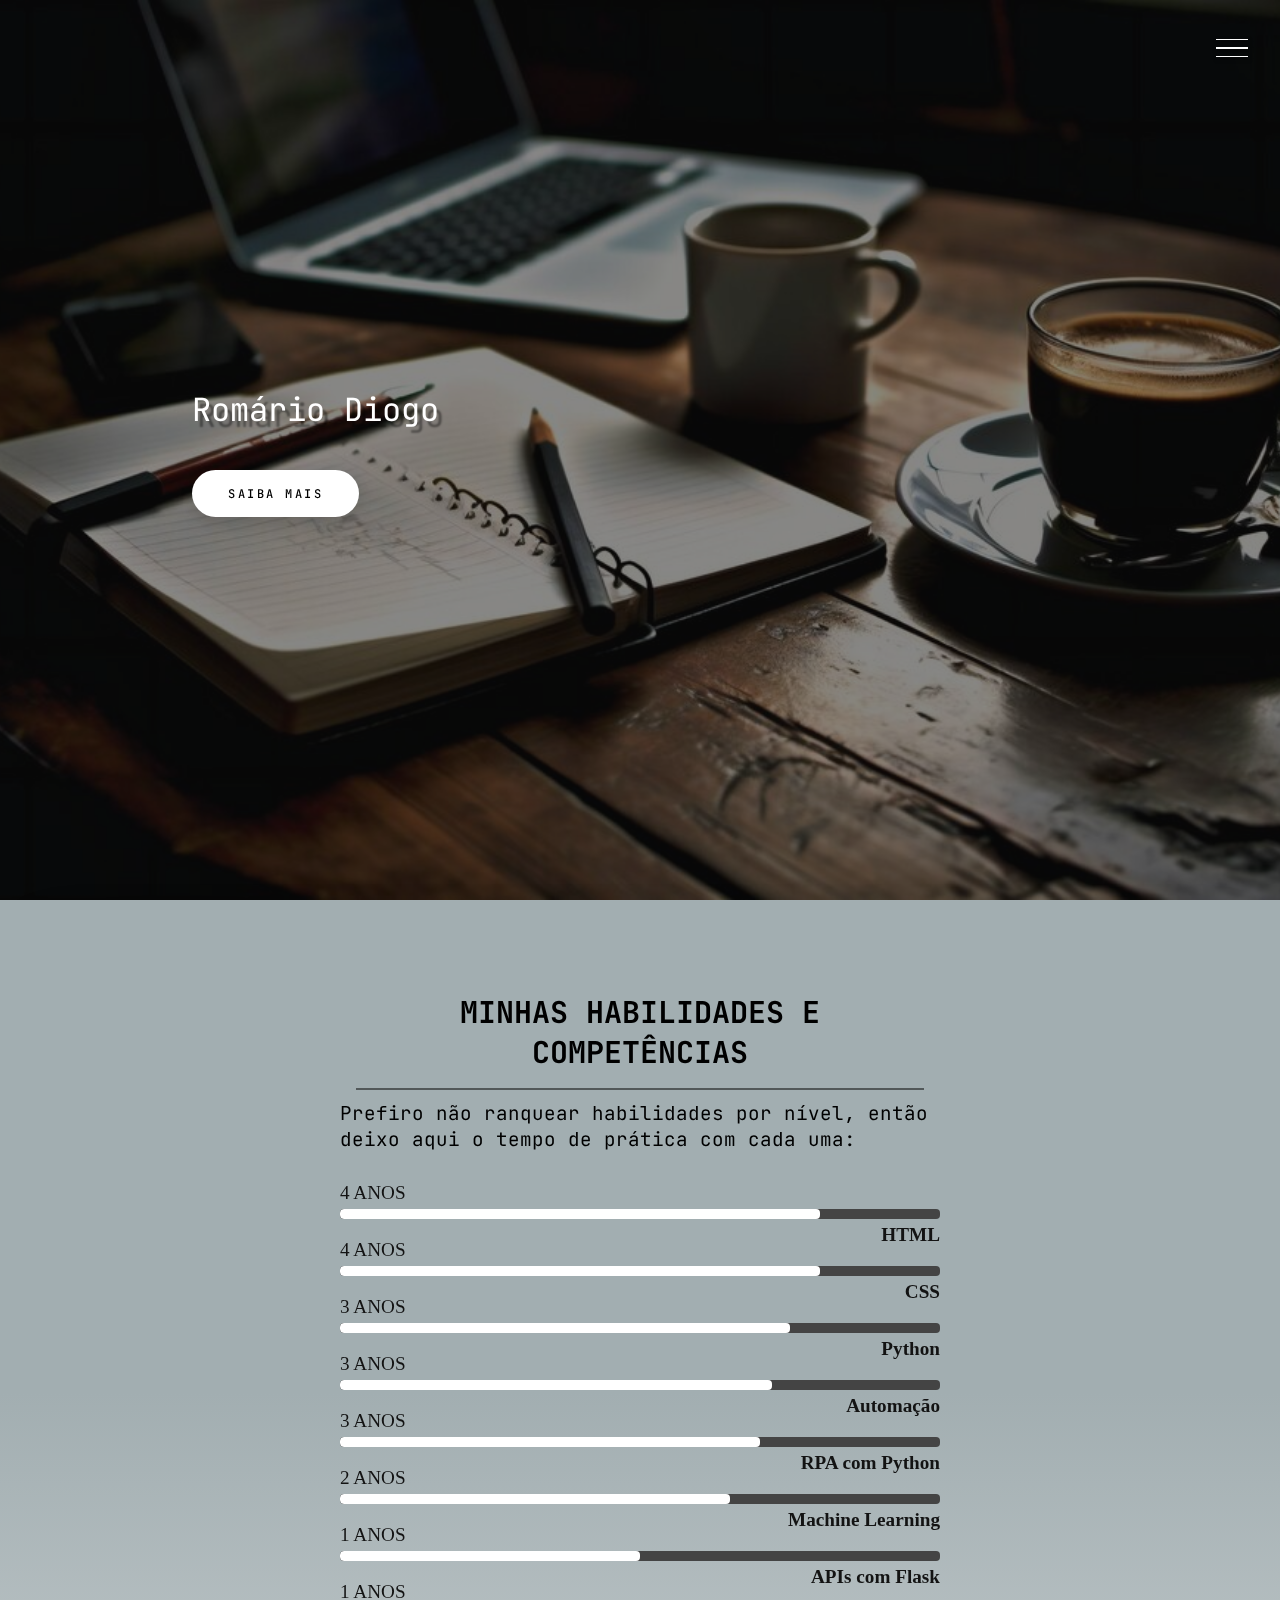
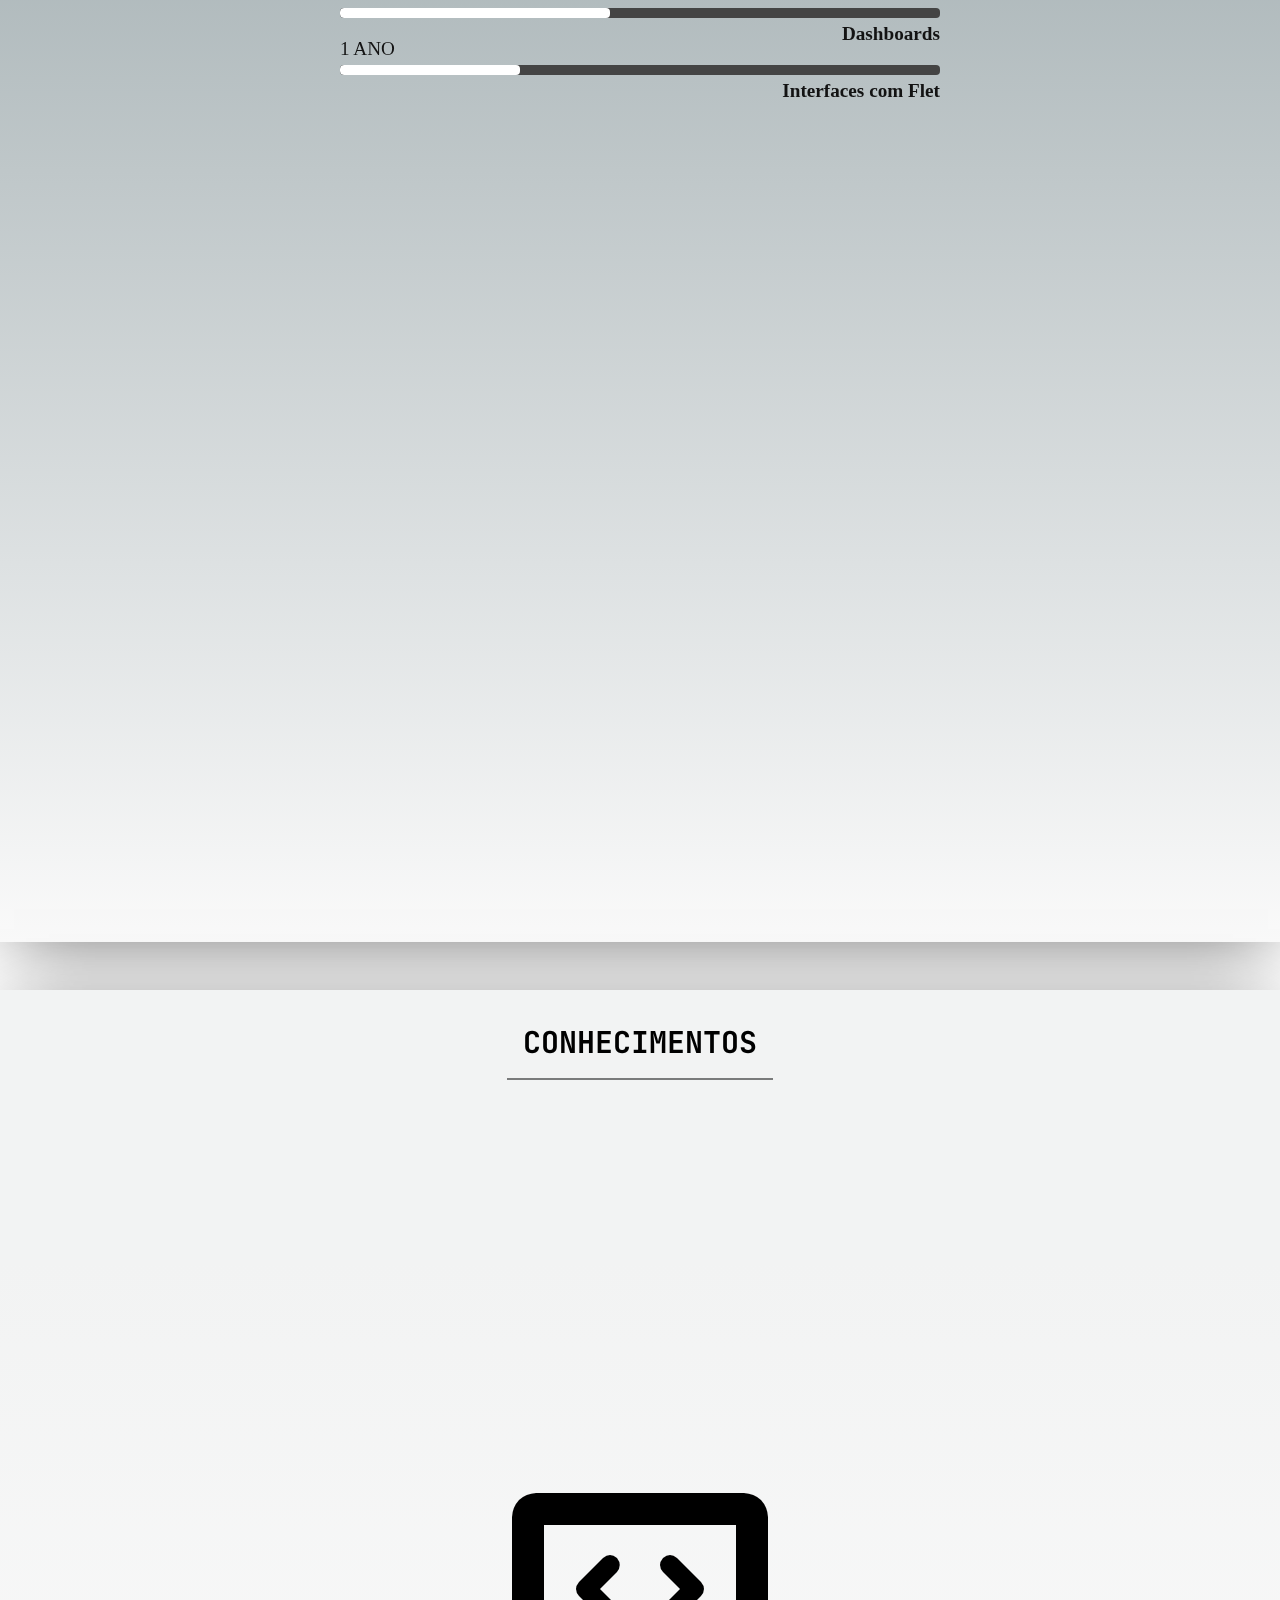
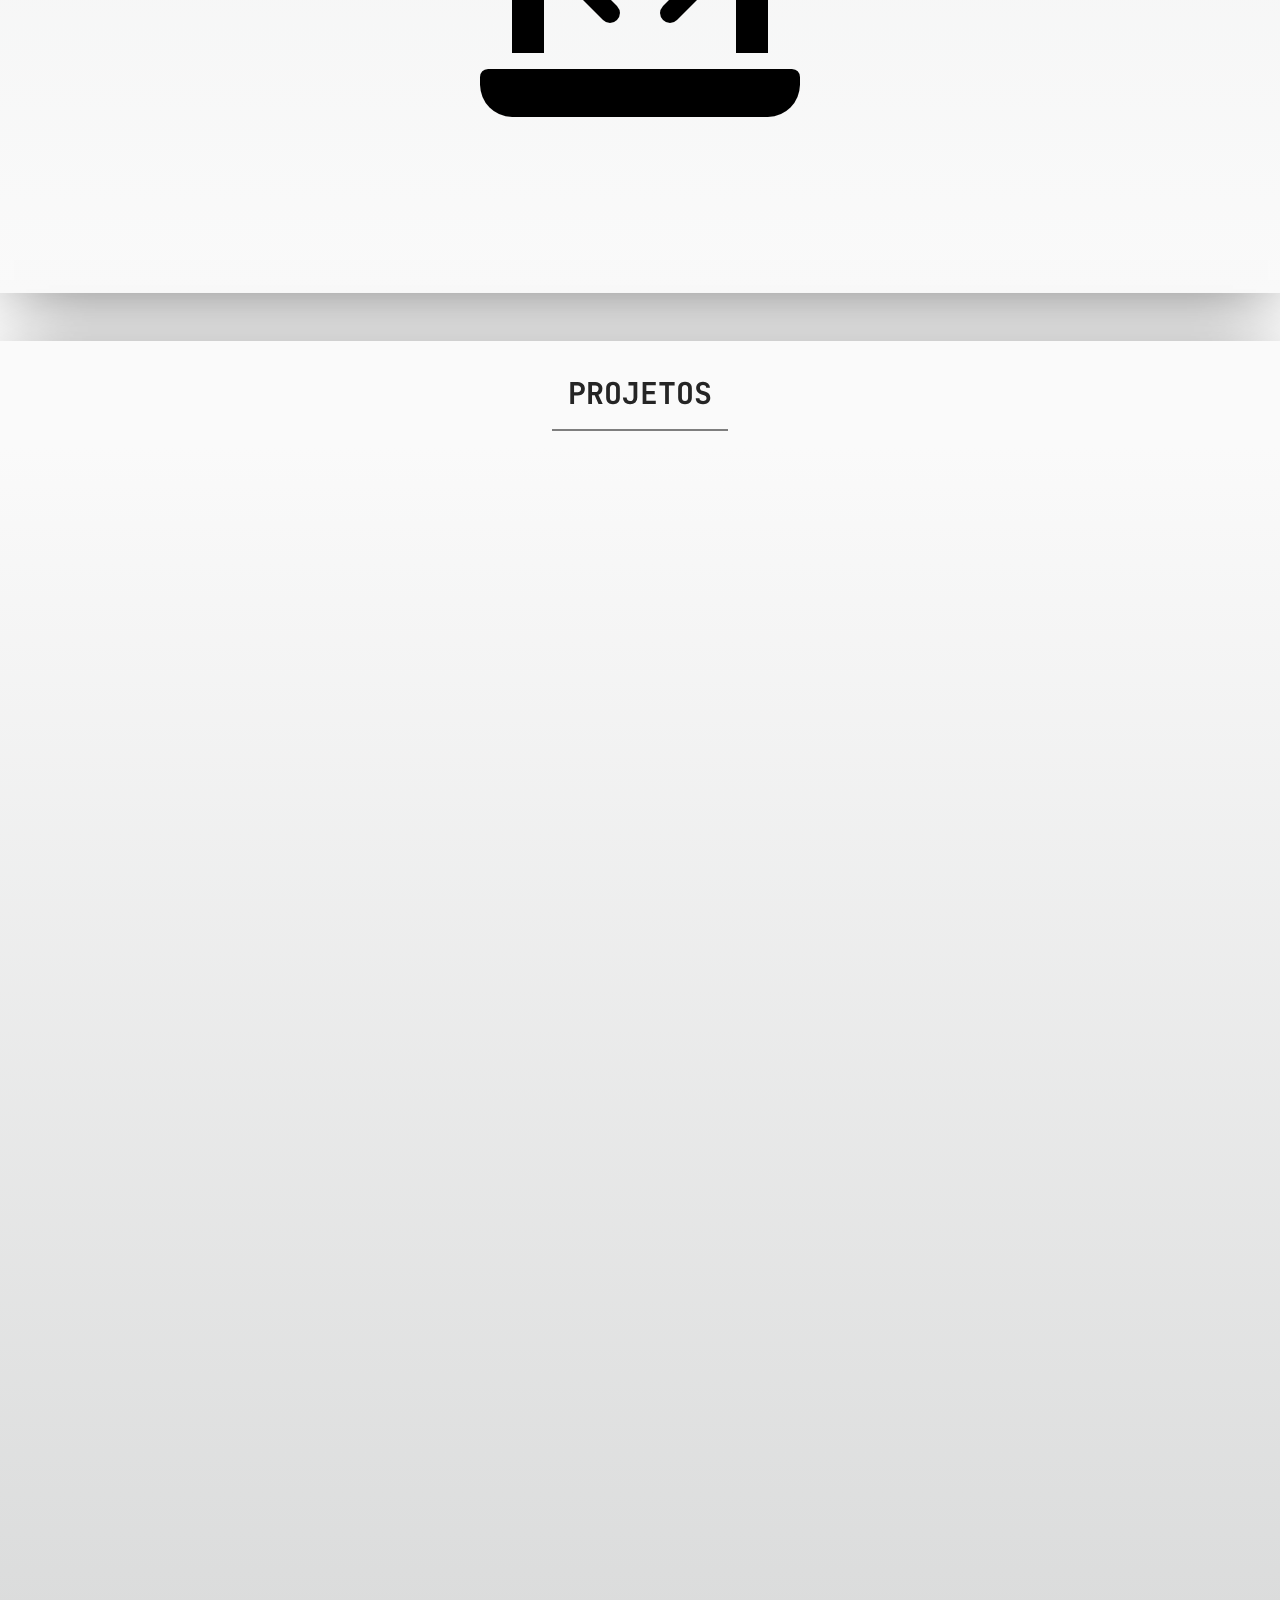
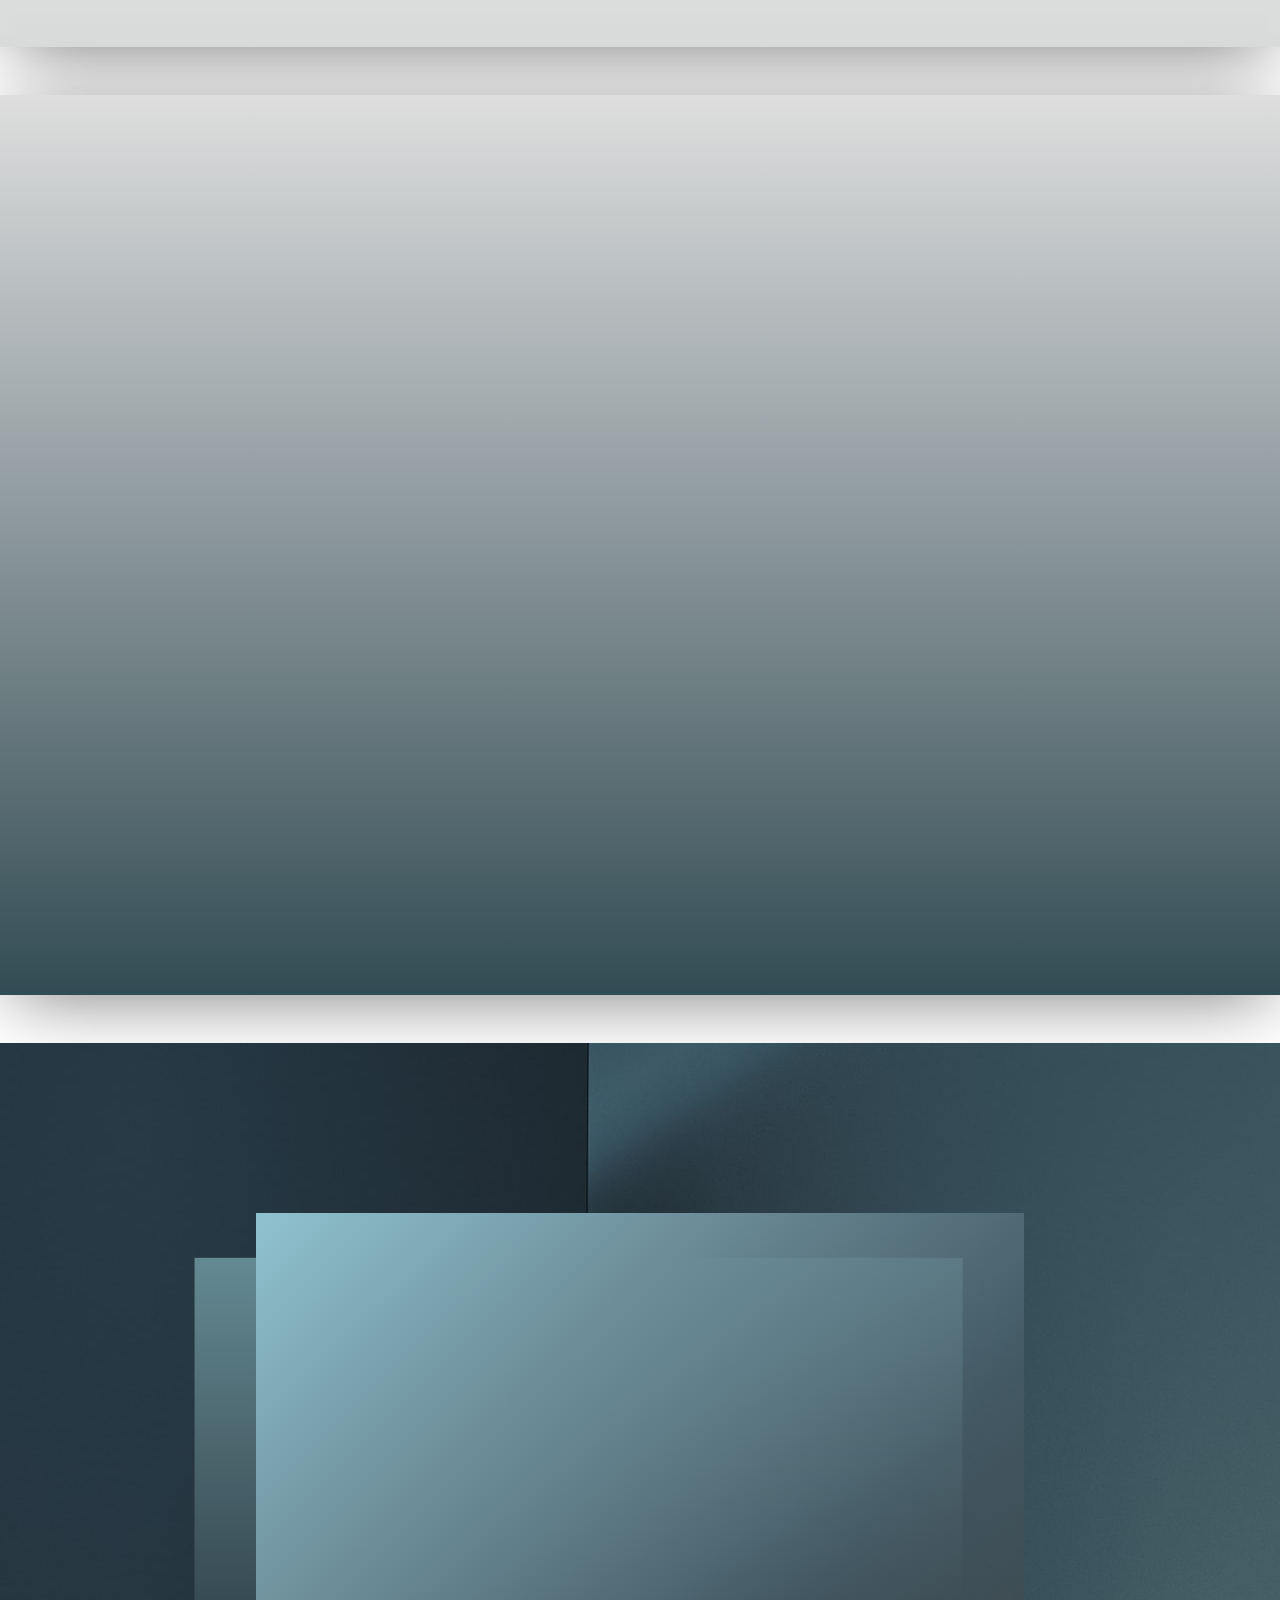
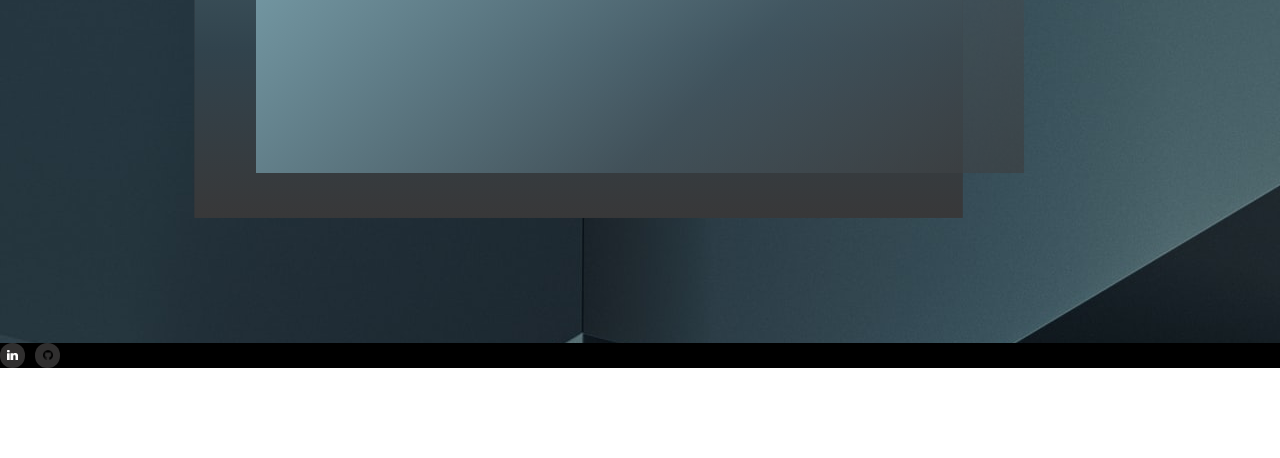
<file: index.html>
<!DOCTYPE html>
<html lang="pt-BR">
<head>
    <meta charset="UTF-8">
    <meta http-equiv="X-UA-Compatible" content="IE=edge">
    <meta name="viewport" content="width=device-width, initial-scale=1.0">
    <link rel="apple-touch-icon" sizes="180x180" href="./assets/images/apple-touch-icon.png">
    <link rel="icon" type="image/png" sizes="32x32" href="assets/images/favicon-32x32.png">
    <link rel="icon" type="image/png" sizes="16x16" href="assets/images/favicon-16x16.png">
    <link rel="manifest" href="assets/images/site.webmanifest">
    <link rel="stylesheet" href="./assets/css/style.css">
    <link rel="stylesheet" href="./assets/css/proprieties.css">
    <link rel="stylesheet" href="./assets/css/responsive.css">
    <link rel="stylesheet" href="./assets/css/KeyFrames.css">
    <title>Portfólio</title>
</head>
<body>
    
    <div class="container">

        <div class="hamburguer" id="Close-menu">
            <div class="line" id="line1"></div>
            <div class="line" id="line2"></div>
            <div class="line" id="line3"></div>
            <span>Fechar</span>
        </div>

        <header>
            <div class="img-wrapper">
                <img src="./assets/images/backgroundimg.jpg" alt="">
            </div>
            <div class="banner">    
                <h1 class="title-style">
                    <span class="break">Desenvolvedor </span> Python & <span id="skills"></span>
                </h1>
                  
                <p>Romário Diogo</p>
                <button class="ButtonCustom" id="button-banner" type="button">Saiba mais</button>
            </div> 

        </header>
        
        <section id="habilidades" class="secao-habilidades">
            <div class="habilidades-esquerda">
              <h2 >MINHAS HABILIDADES E COMPETÊNCIAS</h2>
              <p>
                Prefiro não ranquear habilidades por nível, então deixo aqui o tempo de prática com cada uma:
              </p>
              <div class="barra-habilidade"><span>4 ANOS</span><div><div style="width: 80%;"></div></div><strong>HTML</strong></div>
              <div class="barra-habilidade"><span>4 ANOS</span><div><div style="width: 80%;"></div></div><strong>CSS</strong></div>
              <div class="barra-habilidade"><span>3 ANOS</span><div><div style="width: 75%;"></div></div><strong>Python</strong></div>
              <div class="barra-habilidade"><span>3 ANOS</span><div><div style="width: 72%;"></div></div><strong>Automação</strong></div>
              <div class="barra-habilidade"><span>3 ANOS</span><div><div style="width: 70%;"></div></div><strong>RPA com Python</strong></div>
              <div class="barra-habilidade"><span>2 ANOS</span><div><div style="width: 65%;"></div></div><strong>Machine Learning</strong></div>
              <div class="barra-habilidade"><span>1 ANOS</span><div><div style="width: 50%;"></div></div><strong>APIs com Flask</strong></div>
              <div class="barra-habilidade"><span>1 ANOS</span><div><div style="width: 45%;"></div></div><strong>Dashboards</strong></div>
              <div class="barra-habilidade"><span>1 ANO</span><div><div style="width: 30%;"></div></div><strong>Interfaces com Flet</strong></div>

            </div>
          
            <div class="habilidades-foto">
                <img src="assets/images/foto.png" alt="Romário Diogo" class="img-perfil" data-anime="zoom" />
            </div>
            
          </section>
         
        <aside class="sidebar">
            <nav>
                <ul class="menu">
                    <li id="menu-1" class="menu-item"><a id="Close-menu" href="#" class="menu-link">home</a></li>
                    <li id="menu-2" class="menu-item"><a id="Close-menu" href="#conhecimentos" class="menu-link">conhecimentos</a></li>
                    <li id="menu-3" class="menu-item"><a id="Close-menu" href="#projetos" class="menu-link">projetos</a></li>
                    <li id="menu-4" class="menu-item"><a id="Close-menu" href="#contato" class="menu-link">contato</a></li>
                    <li id="menu-5" class="menu-item"><a id="Close-menu" href="#orcamento" class="menu-link">orçamento</a></li>
                    
                    
                </ul>
            </nav>
            <div class="social-media">
                <a id="social-1" href="#"><i class="fab fa-github"></i></a>
                <a id="social-2" href="#"><i class="fab fa-instagram"></i></a>
                <a id="social-3" href="#"><i class="fab fa-linkedin-in"></i></a>
            </div>
        </aside>

        <section class="sessao-conhecimentos" >
            <div class="sessao-header"id="conhecimentos">
                <h1 class="title-style">Conhecimentos</h1>
            </div>
            <div class="conhecimentos">
                <div class="conhecimento" data-anime="left">
                    <div class="conhecimento-header">
                        <i class="fab fa-html5"></i>
                        <h3>HTML</h3>
                    </div>
                    <div class="conhecimento-text">
                    </div>
                </div>
                <div class="conhecimento" data-anime="right">
                    <div class="conhecimento-header">
                        <i class="fab fa-css3-alt"></i>
                        <h3>CSS</h3>
                    </div>
                    <div class="conhecimento-text">
                    </div>
                </div>
                
                <div class="conhecimento" data-anime="right">
                    <div class="conhecimento-header">
                        <i class="fab fa-python"></i>
                        <h3>Python</h3>
                    </div>
                    <div class="conhecimento-text">
                    </div>
                </div>
                <div class="conhecimento" data-anime="left">
                    <div class="conhecimento-header">
                        <i class="fab fa-github"></i>
                        <h3>Git e Github</h3>
                    </div>
                    <div class="conhecimento-text">
                    </div>
                </div>

                <div class="imagemFundo">
                    <i class="fa-solid fa-laptop-code"></i>                
                </div>
        </section>
        <section class="sessao-projetos" id="projetos" >
            <div class="projetos-header">
                <h1>Projetos</h1>
            </div>
            <div class="cards">
                <div class="card" data-anime="up">
                    <div class="card-img-wrapper">
                        <video src="assets/videos/automacao.mp4" autoplay muted loop playsinline></video>
                    </div>
                    <div class="background">
                        <div class="card-info">
                            <h2>RPA <br>(Robotic Process Automation)</h2>
                            <P>Automação inteligente em Python para cadastro de produtos: economiza tempo e evita erros ao preencher dados automaticamente em um sistema web, ideal para e-commerces ou empresas com grande volume de produtos.</P>
                            <button class="ButtonSend">Saiba mais</button>
                        </div>
                    </div>
                </div>
                <div class="card" data-anime="up">
                    <div class="card-img-wrapper">
                        <img src="./media/proj2.jpg" alt="">
                    </div>
                    <div class="background">
                        <div class="card-info">
                            <h2>projeto2</h2>
                            <h3>HTML, CSS</h3>
                            <P>Lorem ipsum dolor sit amet consectetur adipisicing elit. Consequuntur placeat necessitatibus. </P>
                            <button class="ButtonSend">Saiba mais</button>
                        </div>
                    </div>
                </div>
                <div class="card" data-anime="up">
                    <div class="card-img-wrapper">
                        <img src="./media/proj3.jpg" alt="">
                    </div>
                    <div class="background">
                        <div class="card-info">
                            <h2>projeto3</h2>
                            <h3>HTML, CSS</h3>
                            <P>Lorem ipsum dolor sit amet consectetur adipisicing elit. Officiis provident debitis. </P>
                            <button class="ButtonSend">Saiba mais</button>
                        </div>
                    </div>
                </div>
                <div class="card" data-anime="up">
                    <div class="card-img-wrapper">
                        <img src="./media/proj4.jpg" alt="">
                    </div>
                    <div class="background">
                        <div class="card-info">
                            <h2>projeto4</h2>
                            <h3>HTML, CSS</h3>
                            <P>Lorem ipsum dolor sit amet consectetur adipisicing elit. Harum velit voluptatibus facilis eaque, nulla officia placeat. </P>
                            <button class="ButtonSend">Saiba mais</button>
                        </div>
                    </div>
                </div>
                
            </div>
        </section>

        

        <section class="section-contact" id="contato">
            <div class="contact-wrapper" data-anime="up">
                <div class="contact-left"></div>
                <div class="contact-right">
                    <h1>contato</h1>
                    <form class="form-contact">
                        <div class="input-group">
                            <input id="nome" type="text" class="field">
                            <label  for="nome" class="field-label">Nome</label>
                        </div>
                        <div class="input-group">
                            <input id="email" type="email" class="field">
                            <label for="email" class="field-label">E-mail</label>
                        </div>
                        <div class="input-group">
                            <textarea id="mensage" class="field" maxlength="1200"></textarea>
                            <small id="contador-mensagem">0 / 1000</small>
                            <label for="mensage" class="field-label">Mensagem</label>
                        </div>
                        <button class="ButtonCustom" type="button" onclick="enviarEmail()">Enviar</button>
                    </form>
                </div>
            </div>
        </section>
        


        <section class="section-budget" id="orcamento">
            <div class="box"></div>
            <div class="budget-wrapper">
                <div class="header-budget" data-anime="left">
                    <h1>Faça seu orçamento</h1>
                </div>
                
                <form class="form-budget">
                    
                    <div class="qtde-page" data-anime="right" >
                        <input type="checkbox" name="tipoProjeto" value="rpa" id="rpa" data-group="orcamento">
                        <label for="rpa">Automação de tarefas</label><br/>

                        <input type="checkbox" name="tipoProjeto" value="dashboard" id="dashboard" data-group="orcamento">
                        <label for="dashboard">Dashboard interativo</label><br/>
                      
                        <input type="checkbox" name="tipoProjeto" value="analise" id="analise" data-group="orcamento">
                        <label for="analise">Análise de dados</label><br/>
                      
                        <input type="checkbox" name="tipoProjeto" value="bot" id="bot" data-group="orcamento">
                        <label for="bot">Bot ou script inteligente</label><br/>
                      
                        <input type="checkbox" name="tipoProjeto" value="scraping" id="scraping" data-group="orcamento">
                        <label for="scraping">Web scraping</label><br/>
                      
                        <input type="checkbox" name="tipoProjeto" value="api" id="api" data-group="orcamento">
                        <label for="api">API ou integração</label>

                        <textarea id="descricao" rows="4" maxlength="1200" style="width: 100%;" placeholder="Explique em detalhes o que você precisa..."></textarea>
                        <span id="contador-mensagem" class="contador-caracteres">0 / 1000</span>
                        <p class="aviso">💡 O valor é uma estimativa. Após análise do seu projeto, o orçamento final será ajustado.</p>
                    </div>
                    
                    
                    <div class="group-layout" data-anime="up">
                        <label>Precisa de interface (ex: dashboard)?</label> 
                        <div>
                            <input type="radio" name="layout" id="layout-sim">
                            <label for="layout-sim">Sim, preciso </label>
                        </div>
                        <div>
                            <input type="radio" name="layout" id="layout-nao">
                            <label for="layout-não">Não preciso </label>
                        </div><br/>
                        
                        <div style="display: flex; align-items: center; gap: 10px;">
                            <label for="prazo">Prazo</label>

                            <input type="range" name="prazo" id="prazo" min="1" max="10" value="1">
                            <span id="prazo-texto">1 semana(s)</span>
                        </div>
                          
                        
                        <div class="btn">
                            <button type="submit" id="envio-form-orc" class="ButtonCustom">enviar</button>
                        </div>
                        
                        <label id="preco"> R$ 0,00</label>
                        
                    </div>
                     
                </form>
        </section> 

        <footer>
            <div class="footer--area">
                <div class="footer--item area1">
                    <div class="footer-social">

                        <a href="https://www.linkedin.com/feed/" target="_blank">
                            <img src="assets/images/linkedin.png" alt="LinkedIn de Romário" />
                        </a>
                          
                        <a href="https://github.com/2506roma" target="_blank">
                            <img src="assets/images/github.png" alt="GitHub de Romário" />
                        </a>
                    </div>
                </div>
            </div>
        </footer>                   
    </div>

    <script src="./script.js"></script>
</body>
</html>
</file>
<file: assets/css/style.css>
@import url('https://fonts.googleapis.com/css2?family=Baloo+Da+2:wght@400;500;600;700&family=JetBrains+Mono:wght@100;200;300;400&family=Josefin+Slab:ital,wght@0,300;0,400;0,600;0,700;1,300;1,400;1,600&family=Mulish:ital,wght@0,200;0,300;0,400;0,500;1,200;1,300;1,400&display=swap');

@import url(https://cdnjs.cloudflare.com/ajax/libs/font-awesome/6.0.0/css/all.min.css);


/* variedades =============================== */
* {
    margin:0;
    padding:0;
    list-style: none;
    text-decoration: none;
}

body {
    background-color: #ffffff;
    overflow-x:hidden;
}

html {
    scroll-behavior: smooth;
}



/* DATA-ANIME ============= */
[data-anime]{
    opacity: 0;
    transition: .3s;
}

[data-anime="up"]{
    opacity: 0;
    transform: translate3d(0px ,250px, 0px)
}

[data-anime="left"]{
    opacity: 0;
    transform: translate3d(10px ,0px, 0px)
}
[data-anime="right"]{
    opacity: 0;
    transform: translate3d(-10px ,0px, 0px)
}
[data-anime].animate{
    opacity: 1;
    transform: translate3d(0px, 0px, 0px)
}

/* ========================== */





/* headers========================== */
.sessao-header h1,
.contact-right h1,
.projetos-header h1{
    font-family: var(--font-tertiary);
    text-transform: uppercase;
    padding: 1rem;
    margin:1rem;
    font-size: 30px;
    border-bottom: 2px solid rgba(0, 0, 0, 0.493);
    text-align: center;
}
/* ================================ */






/* ============= hamburguer ============= */
.hamburguer{
    background-color:rgba(255, 0, 0, 0);
    width:2rem;
    height:2rem;
    position:fixed;
    z-index: 100;
    right: 2rem;
    top: 2rem;
    display:flex;
    flex-direction: column;
    justify-content: space-evenly;
    cursor: pointer;
}



/*  linhas do hamburguer */
.line {                               
    width: 100%;
    height: .1rem;
    background-color:white;
    transition: transform 1s;
    box-shadow: 1px 2px 4px 0px rgb(0 0 0 / 72%);
    
}

/* ============================================== */





/* .ButtonCustom custom */
.ButtonCustom {
    padding: 1.3em 3em;
    font-family: var(--font-tertiary);
    font-size: 12px;
    text-transform: uppercase;
    letter-spacing: 2.5px;
    font-weight: 500;
    color: #000;
    background-color: #fff;
    border: none;
    border-radius: 45px;
    box-shadow: 0px 8px 15px rgba(0, 0, 0, 0.1);
    transition: all 0.3s ease 0s;
    cursor: pointer;
    outline: none;
   }
   
   .ButtonCustom:hover {
    background-color: #f50000;
    box-shadow: 0px 15px 20px rgba(63, 63, 63, 0.4);
    color: #fff;
    transform: translateY(-7px);
   }
   
   .ButtonCustom:active {
    transform: translateY(-1px);
   }

/* ========================================================= */










/* header */

header{
    width:100%;
    height:100vh;
    overflow: hidden;
    position:relative;
}
.img-wrapper{
    width: 100%;
    height: 100%;

    background-color: rgba(2, 2, 2, 0.952);
}

.img-wrapper img {
    width: 100%;
    height: 100%;
    object-fit: cover;
    opacity: 0.5;
    animation: zoom 25s;
}

/* animação background */


.banner {
    position: absolute;
    top: 30%;
    left: 15%;
}

.banner h1 {
    color: white;
    font-size: 3.5rem;  
    font-family: var(--font-tertiary);
    font-weight: 300;
    text-transform: uppercase;
    text-shadow: .3rem .4rem 2px rgba(0, 0, 0, 0.404);
    line-height: 3.5rem;
    opacity: 0;
    animation: moveBanner 0.5s forwards;
    
}   


.banner p {
    font-family: var(--font-tertiary);
    font-size: 2rem;
    color: white;
    text-shadow: .3rem .4rem 2px rgba(0, 0, 0, 0.404);
    line-height: 3.5rem;
    margin-bottom: 2rem;
    animation: moveBanner 0.7s forwards;

}
.banner #button-banner{
    animation: moveBanner 1s forwards;
}


/* animação dos componentes do banner */

/* =========================================================== */




/* animação sidebar - menu ==================================== */
.sidebar {
    width: 20rem;
    height:100vh;
    background-color:rgb(182, 181, 181);
    position: fixed;
    top:0;
    right: -20rem;
    transition: all 0.4s;
    z-index: 2;
    backdrop-filter: blur(19px) saturate(124%);
    -webkit-backdrop-filter: blur(19px) saturate(124%);
    background-color: rgba(255, 255, 255, 0.47);
}




.show-menu .sidebar {
    right:0;  
}



.menu {
    position: absolute;
    top: 50%;
    left: 50%;
    transform: translate(-50%, -57%);
    text-align: center;
    text-transform: uppercase;
}



.hamburguer span{
    position: absolute;
    right: 50px;
    width: 5rem;
    height:2rem;
    padding:0.4rem;
    background-color: rgb(221, 220, 220);
    text-align: center;
    font-family: var(--font-primary);
    text-transform: uppercase;
    border-radius: 18px;
    opacity: 0;
}

.hamburguer span::before {
    content: " ";
    position: absolute;
    border-right: .5rem solid transparent;
    border-top: .5rem solid transparent;
    border-left: .5rem solid rgb(221, 220, 220);
    border-bottom: .5rem solid transparent;
    left: 5.7rem;
    bottom: .9rem;
    
}


/* conserto temporário do span */
@media (min-width: 821px ){ 

.show-menu .hamburguer:hover span {
    opacity: 1;
    transition-delay: 1s;
}


}

/* animação das linhas do menu */


.show-menu #line2 {
    transform:translate(-2px, -15px);
   background-color: rgba(255, 255, 255, 0.418)
}

.show-menu #line1 {
    transform: rotate(45deg) translate(.3rem, .44rem);
}
.show-menu #line3 {
    transform: rotate(-45deg) translate(.3rem, -.44rem);
}




.menu-link{
    font-family: var(--font-tertiary);
    font-size: 2rem;
    color: rgba(13, 14, 13, 0.801);
    transition:color 1s;
    
}



.menu-link:hover{
    color: rgb(255, 254, 254);
}

.menu-item {
    margin: 1.5em;
    
}

/* animação itens do menu =================================== */
.show-menu #menu-1 {
    animation: moveMenu .4s;
}
.show-menu #menu-2 {
    animation: moveMenu .6s ;
}
.show-menu #menu-3 {
    animation: moveMenu .8s ;
}
.show-menu #menu-4 {
    animation: moveMenu 1s ;
}
.show-menu #menu-5 {
    animation: moveMenu 1.3s ;
}


/* =============================================================== */








/* redes sociais */

.social-media {
    position: absolute;
    bottom:4rem;
    width: 100%;
    display: flex;
    justify-content: space-evenly;
    

}

.social-media i{
    background-color:transparent;
    color:black;
    height:2.5rem;
    font-size: 2.7rem;
    transition: color 1s;
}

.social-media i:hover{
    color:rgb(187, 3, 3);
    
}

 /* animação redes sociais */
.show-menu #social-1 {
    animation: moveBanner 1.6s;
}
.show-menu #social-2 {
    animation: moveBanner 1.8s;
}
.show-menu #social-3 {
    animation: moveBanner 2s;
}
/* ================================================== */



/* ============ HABILIDADES ========================= */

.secao-habilidades {
    background-color: #747d7e;
    background-image: linear-gradient(0deg, #fafafa 0%, #a2aeb1 70%);
    margin-bottom: 3rem;
    -webkit-box-shadow: 1px 12px 71px -13px rgba(0,0,0,0.55);
    -moz-box-shadow: 1px 12px 71px -13px rgba(0,0,0,0.55);
    box-shadow: 1px 12px 71px -13px rgba(0,0,0,0.55);
    display: flex;
    flex-wrap: wrap;
    justify-content: center;
    align-items: center;
    color: #fff;
    padding: 60px 20px;
    gap: 150px;
  }
  
  .habilidades-esquerda {
    max-width: 600px;
  }
  
  .habilidades-esquerda h2 {

    font-family: var(--font-tertiary);
    text-transform: uppercase;
    padding: 1rem;
    margin: 1rem;
    font-size: 30px;
    border-bottom: 2px solid rgba(0, 0, 0, 0.493);
    text-align: center;
    color: #000;

    margin-bottom: 10px;
  }
  
  .habilidades-esquerda p {
    font-family: var(--font-tertiary);
    color: #000;
    font-size: 1.2rem;
    margin-bottom: 30px;
  }
  
  .barra-habilidade {
    margin-bottom: 20px;
  }
  
  .barra-habilidade span {
    color: #131313;
    font-size: 1.2rem;
    display: block;
    margin-bottom: 5px;
  }
  
  .barra-habilidade strong {
    color: #131313;
    float: right;
    font-size: 1.2rem;
  }
  
  .barra-habilidade div {
    background-color: #444;
    border-radius: 4px;
    overflow: hidden;
    height: 10px;
    margin-bottom: 5px;
  }
  
  .barra-habilidade div > div {
    background-color: #fff; /* cor da barra — pode trocar */
    height: 100%;
    transition: width 1s;
  }
  
  .habilidades-foto {
    display: flex;
    width: 700px;
    height: 700px;
    align-items: center;
    justify-content: center;
  }
/* ====================================================== */
 
/*============Foto do Homem================================*/
  

@keyframes zoomRotate {
    0% {
      transform: scale(0.6) rotate(-10deg);
      opacity: 0;
    }
    100% {
      transform: scale(1) rotate(0deg);
      opacity: 1;
    }
  }
  
  .img-perfil {
    width: 520px;
    height: 520px;
    border-radius: 50%;
    object-fit: cover;
    border: 4px solid #fff;
    box-shadow: 0 0 30px rgba(255, 255, 255, 0.1);
    
    opacity: 0;
    transform: scale(0.6) rotate(-10deg);
    transition: all 0.8s ease;
  }
  
  .img-perfil.animate {
    animation: zoomRotate 1.2s ease forwards;
  }
  




/* ====================================================== */









/* conhecimentos=============================== */
.conhecimentos {
    
    display:grid;
    grid-template-columns: repeat(16, 1fr);
    grid-template-rows: repeat(6, 5.8rem);
    row-gap: 3rem ;
}

.conhecimento:nth-child(1) {
    grid-column: 4 / 7;
    grid-row: 1 / 3;
}

.conhecimento:nth-child(2) {
    grid-column: 3 / 6;
    grid-row: 3 / 5;
}
.conhecimento:nth-child(5) {
    grid-column: 4 / 7;
    grid-row: 5 / -1;
}
.conhecimento:nth-child(4) {
    grid-column: 11 / 14;
    grid-row: 1 / 3;
}
.conhecimento:nth-child(3) {
    grid-column: 12 / 15;
    grid-row: 3 / 5;
}
.conhecimento:nth-child(6) {
    grid-column: 11 / 14;
    grid-row: 5 / -1;
}



.imagemFundo {
    margin-top: 90px;
    grid-column: 7/ 11;     
    grid-row: 3 / 6;
    font-size: 20vw;
    text-align: center;
}



.sessao-conhecimentos {
    background-color: #747d7e;
    background-image: linear-gradient(0deg, #fafafa 0%, #F2F3F3 70%);
    margin-bottom: 3rem;
    -webkit-box-shadow: 1px 12px 71px -13px rgba(0,0,0,0.55);
    -moz-box-shadow: 1px 12px 71px -13px rgba(0,0,0,0.55);
    box-shadow: 1px 12px 71px -13px rgba(0,0,0,0.55);

}

.conhecimento {
    display: flex;
    flex-direction: column;
    text-align: center;
    font-family: var(--font-tertiary);
    font-size: 14px 
 
}

.conhecimento i{
    font-size: 7rem;
    transition: all .5s
}


.sessao-header {
    display: flex;
    align-items: center;
    justify-content: center;
}








/* projetos========================================== */
.sessao-projetos{
    width:100%;
    margin-bottom: 3rem;
    -webkit-box-shadow: 1px 12px 71px -13px rgba(0,0,0,0.55);
    -moz-box-shadow: 1px 12px 71px -13px rgba(0,0,0,0.55);
    box-shadow: 1px 12px 71px -13px rgba(0,0,0,0.55);
    

}
.projetos-header{
    display:flex;
    justify-content:center;
    background-color: #fafafa;
    color: rgb(37, 37, 37);
}


.cards{
    display:flex;
    justify-content:space-evenly;
    flex-wrap: wrap;
    padding-bottom:8rem;
    padding-top: 3rem;
    background-color: #ededf2;
    background-image: linear-gradient(180deg, #fafafa 0%, #dadbdb 100%);

    
}

    .card{
        width:20rem;
        height:30rem;
        margin: 1rem;
        border: 1px transparent;
        border-radius: 30px;
        -webkit-box-shadow: 3px 0px 50px -3px rgba(0,0,0,0.41);
        -moz-box-shadow: 3px 0px 50px -3px rgba(0,0,0,0.41);
        box-shadow: 3px 0px 50px -3px rgba(0,0,0,0.41);     
    }
    
    .card-img-wrapper {
        width:100%;
        height:100%;
        border:inherit;
        border-radius: inherit;
    }
    .card-img-wrapper img {
        object-fit: cover;
        width: 100%;
        height:100%;
        border: inherit;
        border-radius:inherit;
        
        
    }

    


    .background {
        width:20rem;
        height:30rem;
        position: relative;
        bottom:30rem;
        border: inherit;
        border-radius: inherit;
        
        opacity: 0;
        
    }
 

    .card-info{
        display: flex;
        height:15rem;
        width:15rem;
        flex-direction: column;
        align-items: center;
        text-align: center;
        justify-content:center;
        border-radius: inherit;
        
        backdrop-filter: blur(19px) saturate(124%);
        -webkit-backdrop-filter: blur(19px) saturate(124%);
        background-color: rgba(255, 255, 255, 0.47);
        padding:1rem;
        
        -webkit-box-shadow: 3px 0px 37px 6px rgba(0,0,0,0.55);
        -moz-box-shadow: 3px 0px 37px 6px rgba(0,0,0,0.55);
        box-shadow: 3px 0px 37px 6px rgba(0,0,0,0.55); 

        position: absolute;
        bottom:6rem;
        left: 1.6rem;

        font-family: var(--font-tertiary);
        color: rgb(46, 46, 46);
        opacity: 1;
    }


    .card-info p,
    .card-info h3,
    .card-info h2 {
        margin-bottom: .2rem;
    }

    
    .background:hover {
        opacity: 1;
        background-color: rgba(182, 182, 182, 0.651);
        animation: opacity .5s;
    }



.card-info .ButtonSend {
    position: relative;
    margin-top: 2rem;
    font-size: 10px;
    text-transform: uppercase;
    text-decoration: none;
    padding: 1em 2.5em;
    display: inline-block;
    border-radius: 6em;
    transition: all .2s;
    border: none;
    font-family: inherit;
    font-weight: 500;
    color: black;
    background-color: white;
    cursor: pointer;
   }
   
   .card-info .ButtonSend:hover {
    transform: translateY(-3px);
    box-shadow: 0 10px 20px rgba(0, 0, 0, 0.2);
   }
   
   .card-info .ButtonSend:active {
    transform: translateY(-1px);
    box-shadow: 0 5px 10px rgba(0, 0, 0, 0.2);
   }
   
   .card-info .ButtonSend::after {
    content: "";
    display: inline-block;
    height: 100%;
    width: 100%;
    border-radius: 100px;
    position: absolute;
    top: 0;
    left: 0;
    z-index: -1;
    transition: all .4s;
   }
   
   .card-info .ButtonSend::after {
    background-color: #fff;
   }
   
   .card-info .ButtonSend:hover::after {
    transform: scaleX(1.4) scaleY(1.6);
    opacity: 0;
   }


   .card-img-wrapper video {
    object-fit: cover;
    width: 100%;
    height: 100%;
    border: inherit;
    border-radius: inherit;
    display: block;
}





/* contato=========================== */

.section-contact {
    width:100%;
    height:100vh;
    margin-bottom: 3rem;
    background-color: #a4a4a4;
    background-image: linear-gradient(0deg, #2a454eee 0%, #dedede 100%);
    -webkit-box-shadow: 1px 12px 71px -13px rgba(0,0,0,0.55);
    -moz-box-shadow: 1px 12px 71px -13px rgba(0,0,0,0.55);
    box-shadow: 1px 12px 71px -13px rgba(0,0,0,0.55);


    display: flex;
    justify-content: center;
    align-items: center;
}

.contact-wrapper {
    width:70%;
    height:30rem;
    background-color: grey;
    display: flex;
    box-shadow: 0 5px 10px rgba(0, 0, 0, 0.377);
    transition: all 1s
}

.contact-wrapper:hover {
    border-radius:0% 100% 13% 87% / 100% 0% 100% 0% ;
}

.contact-left {
    background-image: 
     linear-gradient(rgba(119, 129, 141, 0.555), rgba(34, 66, 70, 0.548)),
     url(../images/bgleft.jpg);
    background-size: cover;
    width:25%;
    height:30rem;
}

.contact-right {
    width:75%;
    background-color: #eee;
    padding: 1rem 3rem 3rem 3rem;
    border-radius: inherit;
}


.form-contact {
    width:100%;
    display: flex;
    flex-direction: column;
    align-items: center;
}

.field{
    background:transparent;
    border:none;
    border-bottom: 2px dashed grey;
    width:20rem; 
    font-size: 1rem;
    font-family: var(--font-tertiary);
    outline:none;
    margin:2rem;
}

.input-group {
    position:relative;
}

.field-label {
    position: absolute;
    top:.5rem;
    left:0;
    font-family: var(--font-tertiary);
    text-transform: uppercase;
    font-size: 1rem;

    transition: all 0.3s
}
.form-contact button {
    margin-top: 0;
}


.field:focus ~ label{
    top:0;
    font-size: 1rem;
}

.field:focus {
    border-bottom: 2px solid grey;
}

.input-group textarea {
    max-width: 24rem;
    max-height: 4rem;
}






/* ==================orçamento================= */


.section-budget {
    width:100%;
    min-height:100vh;
    background-image: url(../images/bgs.jpg);
    object-fit: cover;
    display:flex;
    flex-direction: column;
    justify-content: center;
    align-items: center;
    font-family: var(--font-tertiary);
}

.budget-wrapper {
    background-color: #3c3c3d31;
    background-image: linear-gradient(315deg, #3c3c3d8a 0%, #4b647185 30%, #6c8d98 66%, #8fc2cf 100%);
    

    width:60%;
    height: 35rem;
    display: flex;
    flex-direction: column;
    justify-content: center;
    align-items: center;
    z-index: 1;
}

.header-budget {
    background-color: rgb(187, 198, 207);
    position: relative;
    bottom: 7.5rem;
    width: 20rem;
    height:4rem;
    display: flex;
    justify-content:center;
    align-items: center;  
    border-radius: 18px;
    text-transform: uppercase;
    top: -35px;

}

.box {
    background-color: #383839;
    background-image: linear-gradient(0deg, #383839 0%, #31434d 30%, #4b656d 66%, #638992 100%);

    width:60%;
    height: 35rem;
    position:absolute;
    transform:translate(-8%, 8%);
    z-index: 0;
}

.qtde-page {
    
    /*height:16rem;*/
    background-color:rgba(255, 0, 0, 0.555);
    padding:.5rem;
    margin-bottom: 3rem;
}

.qtde-page,
.group-layout {
    
    background-color: #ffffff73;
    background-image: linear-gradient(180deg, #c5d0d36c 0%, #b3b4b462 100%);
    

    -webkit-box-shadow: 3px 0px 37px 6px rgba(0, 0, 0, 0.308);
    -moz-box-shadow: 3px 0px 37px 6px rgba(0, 0, 0, 0.247);
    box-shadow: 3px 0px 37px 6px rgba(0, 0, 0, 0.144); 
     
    border-radius: 7px ;
    text-transform: uppercase;
}

.qtde-page,
.group-layout {
    width:33rem;
    padding:.5rem;
}

.form-budget{
    font-family: var(--font-tertiary);
    font-weight: 2em;
}

.btn {
    position: relative;
    top:56px;
    display: flex;
    justify-content: center;
}

#preco {
    font-size: 20px;
    position: relative;
    bottom: 40px;
}


.check {
    position: relative;
    width: 15px;
    height: 15px;
    border-radius: 2px;
    appearance: none;
    background-color: #bbb;
    transition: all .3s;
   }
   
   .check::before {
    content: '';
    position: absolute;
    border: solid #fff;
    display: block;
    width: .3em;
    height: .6em;
    border-width: 0 .2em .2em 0;
    z-index: 1;
    opacity: 0;
    right: calc(50% - .3em);
    top: calc(50% - .6em);
    transform: rotate(0deg);
    transition: all .3s;
    transform-origin: center center;
   }
   
   .check:checked {
    animation: checkbx .3s ease-in forwards;
    background-color: rgb(120, 190, 120);
   }
   
   .check:checked::before {
    opacity: 1;
    transform: rotate(405deg);
   }
   
  

/* footer */
footer {
    width:100%;
    background-color:#000;
    
    
}
.footer--area {
    margin:auto;
    color:#FFF;
    display:flex;
}
.footer--item {
    flex:1;
}
.footer-social {
    display:flex;
}
.footer-social a {
    display:block;
    width:25px;
    height:25px;
    background-color:rgb(48, 47, 47);
    display:flex;
    justify-content: center;
    align-items: center;
    border-radius:12px;
    margin-right:10px;
}
.footer-social a:hover {
    background-color:#80a1a0;
}
.footer-social img {
    height:10px;
}
.footer--item.area2 {
    color:#999;
    line-height:20px;
    font-size:13px;
    padding:8px;
}
.footer--item.area3 form {
    background-color:#333;
    text-align:center;
    padding:30px;
}
.footer--item.area3 input {
    width:100%;
    height:40px;
    border:0;
    background:transparent;
    border-bottom:1px solid #CCC;
    outline:0;
    color:#FFF;
    font-size:14px;
    text-align:center;
    margin-bottom: 30px;
}

footer .button:hover {
    background-color: rgb(97, 97, 97);
    
}
input[type="checkbox"] {
    appearance: none;
    width: 18px;
    height: 18px;
    border: 2px solid #ccc;
    border-radius: 4px;
    background-color: #fff;
    cursor: pointer;
    transition: all 0.2s ease-in-out;
    position: relative;
  }
  
  /* Quando marcado */
  input[type="checkbox"]:checked {
    border-color: #00cc66;
  }
  
  /* Check interno (simula o ícone de visto) */
  input[type="checkbox"]::after {
    content: "";
    position: absolute;
    display: none;
    left: 5px;
    top: 1px;
    width: 4px;
    height: 9px;
    border: solid #fff;
    border-width: 0 2px 2px 0;
    transform: rotate(45deg);
  }
  
  /* Mostrar visto quando marcado */
  input[type="checkbox"]:checked::after {
    display: block;
  }
  

  .contador-caracteres {
    font-size: 0.70rem;
    color: #666;
    text-align: right;
    margin-top: 4px;
    display: block;
  }
</file>
<file: assets/css/proprieties.css>
:root{
    --font-primary: "Baloo Da 2", serif;
    --font-secondary: "Josefin Slab", serif;
    --font-tertiary: 'JetBrains Mono', monospace;
    --font-action: "Mulish", serif;
}
</file>
<file: assets/css/responsive.css>
/* ========== BASE: Mobile-first até 479px (ex: iPhone SE) ========== */
@media (max-width: 479px) {
    .secao-habilidades {
      flex-direction: column;
      gap: 40px;
      text-align: center;
    }
  
    .habilidades-esquerda,
    .habilidades-foto {
      width: 90%;
    }
  
    .img-perfil {
      width: 180px;
      height: 180px;
    }
  
    .banner {
      left: 5%;
      top: 25%;
    }
  
    .banner h1 {
      font-size: 2rem;
      line-height: 2.2rem;
    }
  
    .banner p {
      font-size: 1.3rem;
    }
  
    .imagemFundo {
      margin-top: 220px;
    }
  
    /* ===== Orçamento ajustado para mobile ===== */
    .section-budget {
      padding-top: 40px;
      padding-bottom: 40px;
      min-height: auto;
    }
  
    .budget-wrapper {
      width: 100%;
      height: auto;
    }
  
    .qtde-page,
    .group-layout {
      width: 90%;
      font-size: 0.9rem;
    }
  
    textarea#descricao {
      width: 100% !important;
    }
  
    .qtde-page {
      margin-bottom: 2rem;
      padding: 1rem;
      background-color: rgba(255, 255, 255, 0.1);
      border-radius: 8px;
      backdrop-filter: blur(5px);
    }
  
    .group-layout {
      padding: 1rem;
      background-color: rgba(255, 255, 255, 0.1);
      border-radius: 8px;
      backdrop-filter: blur(5px);
    }
    .aviso{
        font-size: 11px;
    }
  }
  
  
  /* ========== SMALL DEVICES: até 767px ========== */
  @media (max-width: 767px) {

    .banner {
        left: 5%;
        top: 25%;
      }
    .hamburguer {
        display: none !important;
    }
      .banner h1 {
        font-size: 2rem;
        line-height: 2.2rem;
      }
    
      .banner p {
        font-size: 1.3rem;
      }
    .break {
        display: block;
    }
    
      
    .footer--area {
      display: block;
      text-align: center;
    }
  
    .footer-social {
      justify-content: center;
      margin-bottom: 15px;
    }
  
    .qtde-page,
    .group-layout {
      width: 90%;
      margin: auto;
    }
  
    .contact-left {
      display: none;
    }
  
    .contact-right {
      width: 100%;
      transform: none;
      padding: 1rem;
    }
  
    .field {
      width: 90%;
    }
  
    .img-perfil {
      width: 220px;
      height: 220px;
    }
  }
  
  
  /* ========== TABLETS: até 1024px ========== */
  @media (max-width: 1024px) {
    .break {
        display: block;
    }
    .banner {
      left: 10%;
    }
  
    .habilidades-esquerda {
      padding: 0 20px;
    }
  
    .img-perfil {
      width: 250px;
      height: 250px;
    }
  }
  

  /* ========== DESKTOPS PEQUENOS: até 1280px ========== */
  @media (max-width: 1280px) {
    .break {
        display: block;
    }
    .secao-habilidades {
      gap: 80px;
    }
  
    .img-perfil {
      width: 280px;
      height: 280px;
    }
  }
  
  
  /* ========== DESKTOPS GRANDES: acima de 1280px ========== */
  @media (min-width: 1281px) {
    .secao-habilidades {
      gap: 100px;
    }
  
    .img-perfil {
      width: 500px;
      height: 500px;
    }
  }
</file>
<file: assets/css/KeyFrames.css>
@keyframes moveMenu{
    0%{
        transform: translateX(10rem);
    }
    100%{
        transform:translateX(0);   
    }
}




@keyframes moveBanner {
    0%{
        transform: translateY(10rem) rotateY(-30deg);
    }
    100%{
        transform:translateY(0) rotateY(0);
        opacity: 1;
    }
}




@keyframes zoom {
    0%{
        transform: scale(1.3);
    }
    100%{
        transform: scale(1);
    }
}


@keyframes opacity {
    0%{
        opacity: 0%;
    }
    100%{
        opacity:  100%;
    }
}



@keyframes checkbx {
    0% {
     opacity: 1;
     transform: scale(1) rotateY(0deg);
    }
   
    50% {
     opacity: 0;
     transform: scale(.8) rotateY(180deg);
    }
   
    100% {
     opacity: 1;
     transform: scale(1) rotateY(360deg);
    }
}
</file>
